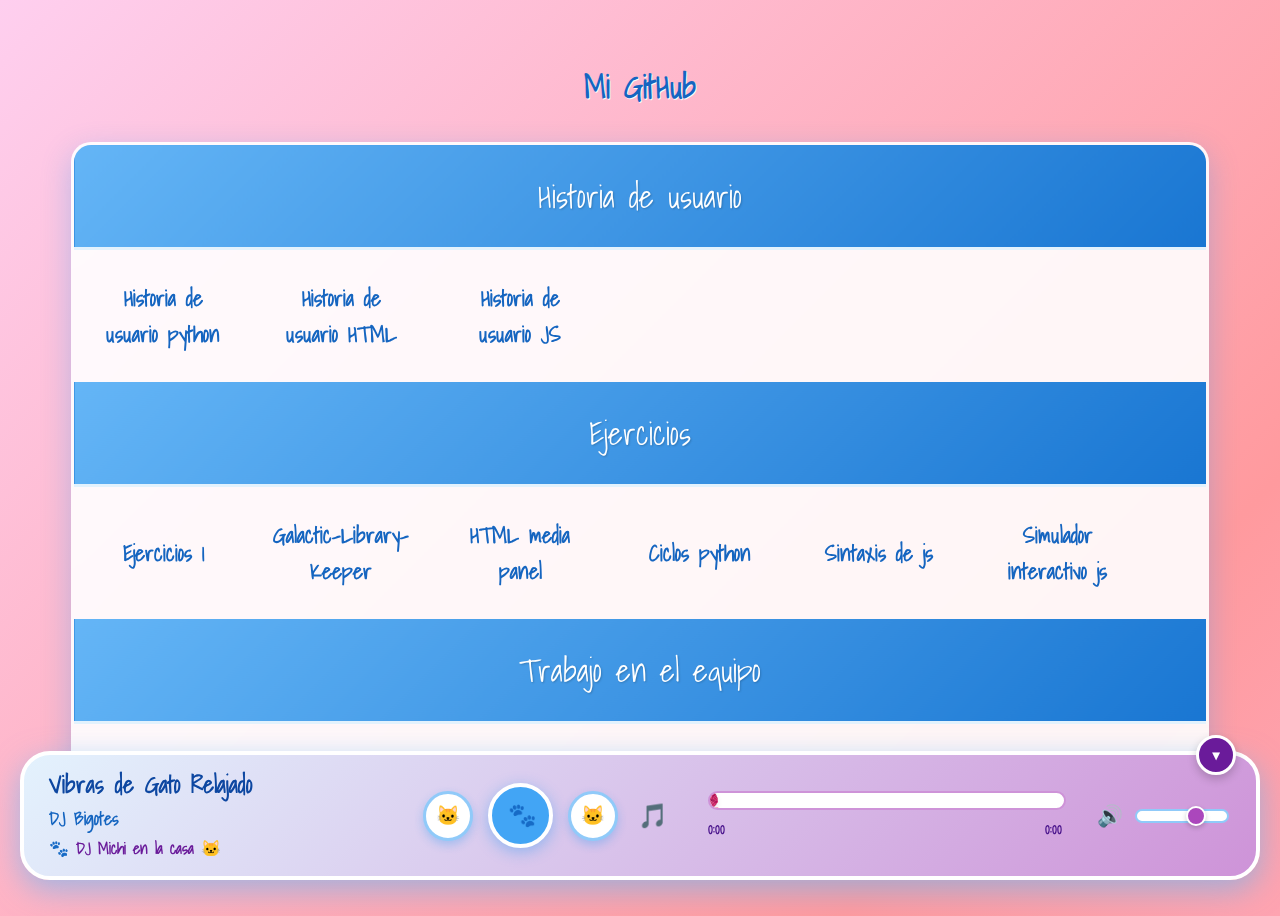
<file: index.html>
<!DOCTYPE html>
<html lang="en">

<head>
    <meta charset="UTF-8">
    <meta name="viewport" content="width=device-width, initial-scale=1.0">
    <title>☆*: .｡. o(≧▽≦)o .｡.:*☆</title>


    <link rel="stylesheet" href="styles.css">
    <link rel="stylesheet" href="cat.css">
    <link rel="stylesheet" href="music-player.css">

    <link rel="preconnect" href="https://fonts.googleapis.com">
    <link rel="preconnect" href="https://fonts.gstatic.com" crossorigin>
    <link href="https://fonts.googleapis.com/css2?family=Shadows+Into+Light&display=swap" rel="stylesheet">
</head>

<body>

    <div>
        <div class="container">
            <p>
                <a href="https://github.com/Violelo09" target="_blank">Mi GitHub</a>
            </p>

            <table>
                <tr>
                    <th colspan="19">Historia de usuario</th>
                </tr>
                <tr>
                    <td colspan="3"><a href="https://github.com/Violelo09/user-history" target="_blank">Historia de usuario python</a></td>
                    <td colspan="3"><a href="https://val-duque.github.io/Historia-de-usuario-2" target="_blank">Historia de usuario HTML</a></td>
                    <td colspan="3"><a href="https://github.com/Val-Duque/historia-de-usuario-3" target="_blank">Historia de usuario JS</a></td>
                </tr>

                <tr>
                    <th colspan="19">Ejercicios</th>
                </tr>
                <tr>
                    <td colspan="3"><a href="https://github.com/Violelo09/10-Ejercico-part1" target="_blank">Ejercicios 1</a></td>
                    <td colspan="3"><a href="https://github.com/Violelo09/Galactic-Library-Keeper" target="_blank">Galactic-Library-Keeper</a></td>
                    <td colspan="3"><a href="https://github.com/Violelo09/crudscope-html-mediapanel" target="_blank">HTML media panel</a></td>
                    <td colspan="3"><a href="https://github.com/Violelo09/Ciclos-python/upload" target="_blank">Ciclos python</a></td>
                    <td colspan="3"><a href="https://github.com/Val-Duque/Sintaxis-en-JavaScript" target="_blank">Sintaxis de js</a></td>
                    <td colspan="3"><a href="https://github.com/Val-Duque/Simulador-interactivo.git" target="_blank">Simulador interactivo js</a></td>
                </tr>


                <tr>
                    <th colspan="19">Trabajo en el equipo</th>
                </tr>
                <tr>
                    <td colspan="4"><a href="https://github.com/Violelo09/EcoRide" target="_blank">EcoRide</a></td>
                    <td colspan="4"><a href="https://github.com/Violelo09/Crudzaso_Games" target="_blank">Crudzaso Games</a></td>
                    <td colspan="4"><a href="https://github.com/FaiberCamachoDev/Mini-OS-Ubuntu" target="_blank">Mini-OS-Ubuntu</a></td>
                    <td colspan="4"><a href="https://github.com/Val-Duque/TaskFlow" target="_blank">TaskFlow</a></td>
                </tr>
            </table>
        </div>

        <!-- Scripts -->
        <script src="music-player.js"></script>
</body>
</html>
</file>
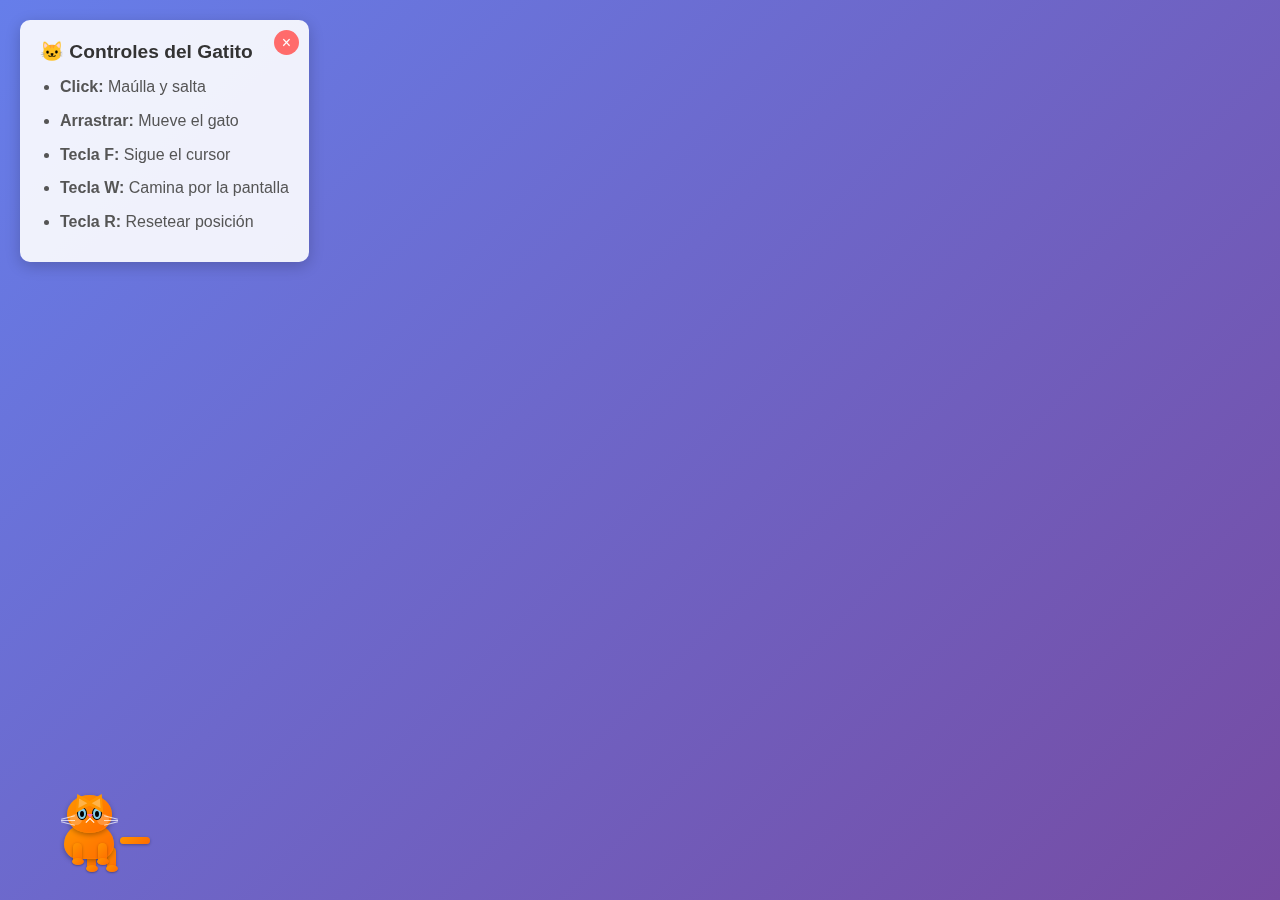
<file: cat/cat.html>
<!DOCTYPE html>
<html lang="es">
<head>
    <meta charset="UTF-8">
    <meta name="viewport" content="width=device-width, initial-scale=1.0">
    <title>Gato Animado</title>

    <link rel="stylesheet" href="cat.css">
    
    <style>
        body {
            margin: 0;
            padding: 0;
            min-height: 100vh;
            background: linear-gradient(135deg, #667eea 0%, #764ba2 100%);
            overflow: hidden;
            font-family: Arial, sans-serif;
        }
        
        .instructions {
            position: fixed;
            top: 20px;
            left: 20px;
            background: rgba(255, 255, 255, 0.9);
            padding: 20px;
            border-radius: 10px;
            box-shadow: 0 4px 15px rgba(0, 0, 0, 0.2);
            z-index: 999;
            max-width: 300px;
        }
        
        .instructions h2 {
            margin: 0 0 10px 0;
            color: #333;
            font-size: 1.2em;
        }
        
        .instructions ul {
            margin: 0;
            padding-left: 20px;
            color: #555;
            line-height: 1.8;
        }
        
        .instructions li {
            margin: 5px 0;
        }
        
        .close-btn {
            position: absolute;
            top: 10px;
            right: 10px;
            background: #ff6b6b;
            color: white;
            border: none;
            border-radius: 50%;
            width: 25px;
            height: 25px;
            cursor: pointer;
            font-size: 16px;
            line-height: 1;
        }
        
        .close-btn:hover {
            background: #ff5252;
        }
    </style>
</head>
<body>
    <!-- Instrucciones -->
    <div class="instructions" id="instructions">
        <button class="close-btn" onclick="document.getElementById('instructions').style.display='none'">×</button>
        <h2>🐱 Controles del Gatito</h2>
        <ul>
            <li><strong>Click:</strong> Maúlla y salta</li>
            <li><strong>Arrastrar:</strong> Mueve el gato</li>
            <li><strong>Tecla F:</strong> Sigue el cursor</li>
            <li><strong>Tecla W:</strong> Camina por la pantalla</li>
            <li><strong>Tecla R:</strong> Resetear posición</li>
        </ul>
    </div>

    <div class="cat-animation">
        <div class="cat">
            <div class="cat-head">
                <div class="cat-ear cat-ear-left"></div>
                <div class="cat-ear cat-ear-right"></div>
                <div class="cat-ear-inner cat-ear-inner-left"></div>
                <div class="cat-ear-inner cat-ear-inner-right"></div>
                <div class="cat-face">
                    <div class="cat-cheek cat-cheek-left"></div>
                    <div class="cat-cheek cat-cheek-right"></div>
                    <div class="cat-eye cat-eye-left">
                        <div class="cat-pupil"></div>
                    </div>
                    <div class="cat-eye cat-eye-right">
                        <div class="cat-pupil"></div>
                    </div>
                    <div class="cat-whiskers">
                        <div class="cat-whisker cat-whisker-left-1"></div>
                        <div class="cat-whisker cat-whisker-left-2"></div>
                        <div class="cat-whisker cat-whisker-left-3"></div>
                        <div class="cat-whisker cat-whisker-right-1"></div>
                        <div class="cat-whisker cat-whisker-right-2"></div>
                        <div class="cat-whisker cat-whisker-right-3"></div>
                    </div>
                    <div class="cat-nose"></div>
                    <div class="cat-mouth">
                        <div class="cat-mouth-line cat-mouth-line-left"></div>
                        <div class="cat-mouth-line cat-mouth-line-right"></div>
                    </div>
                </div>
            </div>
            <div class="cat-body"></div>
            <div class="cat-front-legs">
                <div class="cat-leg cat-leg-front-left">
                    <div class="cat-foot cat-foot-front-left"></div>
                </div>
                <div class="cat-leg cat-leg-front-right">
                    <div class="cat-foot cat-foot-front-right"></div>
                </div>
            </div>
            <div class="cat-back-legs">
                <div class="cat-leg cat-leg-back-left">
                    <div class="cat-foot cat-foot-back-left"></div>
                </div>
                <div class="cat-leg cat-leg-back-right">
                    <div class="cat-foot cat-foot-back-right"></div>
                </div>
            </div>
            <div class="cat-tail"></div>
        </div>
    </div>

    <script src="cat.js"></script>
</body>
</html>
</file>
<file: styles.css>
body {
    /* Fondo con gradiente animado (Azul, Morado, Rosa) */
    background: linear-gradient(-45deg, #4facfe, #00f2fe, #a18cd1, #fbc2eb, #ff9a9e, #fecfef);
    background-size: 400% 400%;
    animation: gradientBG 15s ease infinite;
    font-family: "Shadows Into Light", cursive;
    font-weight: 200;
    font-style: normal;
    min-height: 100vh;

    /* PADDING INFERIOR IMPORTANTE */
    padding: -56px 20px 350px 20px;
    color: #0d47a1;
}

/* Animación que mueve el fondo de colores */
@keyframes gradientBG {
    0% {
        background-position: 0% 50%;
    }

    50% {
        background-position: 100% 50%;
    }

    100% {
        background-position: 0% 50%;
    }
}

.container {
    max-width: 1200px;
    width: 90%;
    text-align: center;
    margin: 0 auto;
    padding: 20px;
}

p {
    color: #1565c0;
    font-size: 2em;
    margin-bottom: 30px;
    text-shadow: 1px 1px 0 #fafafa;
}

a {
    color: #1565c0;
    text-decoration: none;
    transition: all 0.3s ease;
    font-weight: 900;
}

a:hover {
    color: #42a5f5;
    text-decoration: underline;
    transform: translateY(-1px);
}

/* ESTILOS DE LA TABLA (PROYECTOS)*/

table {
    width: 100%;
    margin: 20px auto;
    border-collapse: collapse;
    background-color: rgba(255, 255, 255, 0.9);
    border-radius: 20px;
    overflow: hidden;
    table-layout: fixed;
    /* Asegura que las columnas respeten el ancho */
    box-shadow: 0 10px 30px rgba(33, 150, 243, 0.3);
    backdrop-filter: blur(10px);
    border: 3px solid #90caf9;
}

th {
    background: linear-gradient(135deg, #64b5f6 0%, #1976d2 100%);
    color: #ffffff;
    padding: 25px 20px;
    text-align: center;
    font-size: 2em;
    /* Tamaño aumentado */
    font-weight: 400;
    border-bottom: 3px solid #e3f2fd;
    text-shadow: 1px 1px 2px rgba(0, 0, 0, 0.2);
}

td {
    padding: 25px 20px;
    /* Tamaño aumentado */
    text-align: center;
    border-top: 1px solid #e3f2fd;
    font-size: 1.4em;
    vertical-align: middle;
    word-wrap: break-word;
    overflow-wrap: break-word;
    color: #1565c0;
}

/* Párrafos dentro de la tabla */
td p {
    margin: 0;
    padding: 0;
    line-height: 1.4;
    color: #1565c0;
    font-size: 1em;
    text-shadow: none;
}

/* Enlaces dentro de la tabla */
td a {
    display: inline-block;
    max-width: 100%;
    word-break: break-word;
    padding: 5px 0;
}

td br {
    line-height: 1.5;
}
</file>
<file: cat.css>
.cat-animation {
    position: fixed;
    bottom: 30px;
    left: -150px;
    animation: walkAndJump 10s linear infinite;
    z-index: 1000;
    pointer-events: none;
}

.cat {
    position: relative;
    width: 120px;
    height: 110px;
}

.cat-head {
    position: absolute;
    width: 65px;
    height: 55px;
    background: linear-gradient(135deg, #ff9500, #ff6b00);
    border-radius: 50% 50% 48% 48%;
    top: 0;
    left: 25px;
    box-shadow: 0 3px 8px rgba(0, 0, 0, 0.4), inset -2px -2px 0 rgba(255, 140, 0, 0.3);
    z-index: 10;
}

.cat-ear {
    position: absolute;
    width: 0;
    height: 0;
    border-left: 14px solid transparent;
    border-right: 14px solid transparent;
    border-bottom: 24px solid #ff9500;
    top: -3px;
    z-index: 11;
}

.cat-ear-left {
    left: 6px;
    transform: rotate(-28deg);
}

.cat-ear-right {
    right: 6px;
    transform: rotate(28deg);
}

.cat-ear-inner {
    position: absolute;
    width: 0;
    height: 0;
    border-left: 7px solid transparent;
    border-right: 7px solid transparent;
    border-bottom: 12px solid #ffb347;
    top: 4px;
    z-index: 12;
}

.cat-ear-inner-left {
    left: 13px;
    transform: rotate(-28deg);
}

.cat-ear-inner-right {
    right: 13px;
    transform: rotate(28deg);
}

.cat-face {
    position: absolute;
    width: 100%;
    height: 100%;
}

.cat-cheek {
    position: absolute;
    width: 18px;
    height: 16px;
    background: rgba(255, 200, 150, 0.4);
    border-radius: 50%;
    top: 28px;
}

.cat-cheek-left {
    left: 4px;
}

.cat-cheek-right {
    right: 4px;
}

.cat-eye {
    position: absolute;
    width: 12px;
    height: 16px;
    background: #87CEEB;
    border-radius: 50%;
    top: 18px;
    border: 2px solid #000;
    overflow: hidden;
    animation: blink 3s infinite;
}

.cat-eye-left {
    left: 14px;
}

.cat-eye-right {
    right: 14px;
}

.cat-pupil {
    position: absolute;
    width: 6px;
    height: 8px;
    background: #000;
    border-radius: 50%;
    top: 50%;
    left: 50%;
    transform: translate(-50%, -50%);
}

@keyframes blink {
    0%, 90%, 100% {
        height: 16px;
    }
    92%, 98% {
        height: 2px;
    }
}

.cat-whiskers {
    position: absolute;
    width: 100%;
    height: 100%;
}

.cat-whisker {
    position: absolute;
    width: 20px;
    height: 1px;
    background: #fff;
    top: 32px;
    opacity: 0.8;
}

.cat-whisker-left-1 {
    left: -8px;
    transform: rotate(-15deg);
}

.cat-whisker-left-2 {
    left: -8px;
    top: 36px;
    transform: rotate(0deg);
}

.cat-whisker-left-3 {
    left: -8px;
    top: 40px;
    transform: rotate(15deg);
}

.cat-whisker-right-1 {
    right: -8px;
    transform: rotate(15deg);
}

.cat-whisker-right-2 {
    right: -8px;
    top: 36px;
    transform: rotate(0deg);
}

.cat-whisker-right-3 {
    right: -8px;
    top: 40px;
    transform: rotate(-15deg);
}

.cat-nose {
    position: absolute;
    width: 0;
    height: 0;
    border-left: 5px solid transparent;
    border-right: 5px solid transparent;
    border-top: 6px solid #ff69b4;
    top: 28px;
    left: 50%;
    transform: translateX(-50%);
    z-index: 5;
}

.cat-mouth {
    position: absolute;
    top: 34px;
    left: 50%;
    transform: translateX(-50%);
    z-index: 4;
}

.cat-mouth-line {
    position: absolute;
    width: 8px;
    height: 1px;
    background: #fff;
    top: 0;
}

.cat-mouth-line-left {
    left: -8px;
    transform: rotate(-45deg);
    transform-origin: right center;
}

.cat-mouth-line-right {
    right: -8px;
    transform: rotate(45deg);
    transform-origin: left center;
}

.cat-body {
    position: absolute;
    width: 75px;
    height: 50px;
    background: linear-gradient(135deg, #ff9500, #ff6b00);
    border-radius: 38px 38px 25px 25px;
    top: 42px;
    left: 20px;
    box-shadow: 0 3px 8px rgba(0, 0, 0, 0.4), inset -2px -2px 0 rgba(255, 140, 0, 0.3);
    z-index: 5;
}

.cat-front-legs {
    position: absolute;
    top: 70px;
    left: 30px;
    width: 60px;
    height: 35px;
    z-index: 6;
}

.cat-back-legs {
    position: absolute;
    top: 75px;
    left: 50px;
    width: 50px;
    height: 35px;
    z-index: 4;
}

.cat-leg {
    position: absolute;
    width: 14px;
    background: linear-gradient(135deg, #ff9500, #ff6b00);
    box-shadow: 0 2px 4px rgba(0, 0, 0, 0.3);
}

.cat-leg-front-left {
    height: 28px;
    left: 5px;
    border-radius: 7px 7px 0 0;
}

.cat-leg-front-right {
    height: 28px;
    right: 5px;
    border-radius: 7px 7px 0 0;
}

.cat-leg-back-left {
    height: 32px;
    left: 5px;
    border-radius: 7px 7px 0 0;
}

.cat-leg-back-right {
    height: 32px;
    right: 5px;
    border-radius: 7px 7px 0 0;
}

.cat-foot {
    position: absolute;
    width: 18px;
    height: 10px;
    background: linear-gradient(135deg, #ff9500, #ff6b00);
    border-radius: 50%;
    bottom: -5px;
    left: 50%;
    transform: translateX(-50%);
    box-shadow: 0 2px 3px rgba(0, 0, 0, 0.3);
}

.cat-foot-front-left {
    animation: walkFrontLeft 0.6s ease-in-out infinite;
}

.cat-foot-front-right {
    animation: walkFrontRight 0.6s ease-in-out infinite;
}

.cat-foot-back-left {
    animation: walkBackLeft 0.6s ease-in-out infinite;
}

.cat-foot-back-right {
    animation: walkBackRight 0.6s ease-in-out infinite;
}

@keyframes walkFrontLeft {
    0%, 100% {
        transform: translateX(-50%) translateY(0);
    }
    50% {
        transform: translateX(-50%) translateY(-5px);
    }
}

@keyframes walkFrontRight {
    0%, 100% {
        transform: translateX(-50%) translateY(-5px);
    }
    50% {
        transform: translateX(-50%) translateY(0);
    }
}

@keyframes walkBackLeft {
    0%, 100% {
        transform: translateX(-50%) translateY(-5px);
    }
    50% {
        transform: translateX(-50%) translateY(0);
    }
}

@keyframes walkBackRight {
    0%, 100% {
        transform: translateX(-50%) translateY(0);
    }
    50% {
        transform: translateX(-50%) translateY(-5px);
    }
}

.cat-tail {
    position: absolute;
    width: 45px;
    height: 10px;
    background: linear-gradient(135deg, #ff9500, #ff6b00);
    border-radius: 10px;
    top: 60px;
    right: -30px;
    transform-origin: left center;
    animation: tailWag 0.6s ease-in-out infinite alternate;
    box-shadow: 0 2px 4px rgba(0, 0, 0, 0.3);
    z-index: 3;
}

@keyframes tailWag {
    0% {
        transform: rotate(-12deg);
    }
    100% {
        transform: rotate(12deg);
    }
}

@keyframes walkAndJump {
    0% {
        left: -150px;
        transform: translateY(0) rotate(0deg) scaleX(1);
    }
    5% {
        transform: translateY(-15px) rotate(-3deg) scaleX(1);
    }
    10% {
        transform: translateY(0) rotate(0deg) scaleX(1);
    }
    15% {
        transform: translateY(-20px) rotate(4deg) scaleX(1);
    }
    20% {
        transform: translateY(0) rotate(0deg) scaleX(1);
    }
    25% {
        transform: translateY(-25px) rotate(-4deg) scaleX(1);
    }
    30% {
        transform: translateY(0) rotate(0deg) scaleX(1);
    }
    35% {
        transform: translateY(-30px) rotate(5deg) scaleX(1);
    }
    40% {
        transform: translateY(0) rotate(0deg) scaleX(1);
    }
    45% {
        transform: translateY(-25px) rotate(-5deg) scaleX(1);
    }
    50% {
        transform: translateY(0) rotate(0deg) scaleX(1);
    }
    55% {
        transform: translateY(-20px) rotate(4deg) scaleX(1);
    }
    60% {
        transform: translateY(0) rotate(0deg) scaleX(1);
    }
    65% {
        transform: translateY(-15px) rotate(-3deg) scaleX(1);
    }
    70% {
        transform: translateY(0) rotate(0deg) scaleX(1);
    }
    75% {
        transform: translateY(-18px) rotate(3deg) scaleX(1);
    }
    80% {
        transform: translateY(0) rotate(0deg) scaleX(1);
    }
    85% {
        transform: translateY(-12px) rotate(-2deg) scaleX(1);
    }
    90% {
        transform: translateY(0) rotate(0deg) scaleX(1);
    }
    95% {
        transform: translateY(-10px) rotate(2deg) scaleX(1);
    }
    100% {
        left: calc(100% + 150px);
        transform: translateY(0) rotate(0deg) scaleX(1);
    }
}
</file>
<file: music-player.css>
/* =========================================================
   ESTILOS DEL REPRODUCTOR DE MÚSICA (TEMA DE GATITOS)
   =========================================================
   Aquí controlamos cómo se ve toda la cajita de música.
   Los colores principales son azules y morados.
*/

.music-player {
    /* POSICIÓN FIJA: Para que flote en la pantalla aunque bajes el scroll */
    position: fixed;
    bottom: 20px;
    /* Separación desde abajo */
    left: 20px;
    /* Separación desde la izquierda */
    right: 20px;
    /* Se estira a lo ancho (respetando los márgenes) */

    /* FONDO DE COLOR: Un degradado bonito */
    background: linear-gradient(135deg, #e3f2fd 0%, #ce93d8 100%);

    padding: 15px 25px;
    /* Espacio interior (relleno) */

    /* SOMBRA Y BORDES: Para que parezca flotar y tenga estilo "cristal" */
    box-shadow: 0 10px 30px rgba(100, 181, 246, 0.6);
    z-index: 999;
    /* Asegura que esté ENCIMA de todo lo demás (muy importante) */
    border: 4px solid #fff;
    /* Borde blanco grueso */
    border-radius: 30px;
    /* Bordes redondeados */
    backdrop-filter: blur(10px);
    /* Efecto de borrosidad detrás (tipo vidrio) */

    /* FUENTE: La misma letra "a mano" del resto de la página */
    font-family: 'Shadows Into Light', cursive;
}

.player-container {
    max-width: 1200px;
    /* Ancho máximo para que no se desparrame en pantallas gigantes */
    margin: 0 auto;
    /* Centrado automático */
    display: flex;
    /* Pone los elementos uno al lado del otro */
    align-items: center;
    /* Los alinea verticalmente al centro */
    gap: 20px;
    /* Espacio entre cada elemento (botones, texto, barra) */
    flex-wrap: wrap;
    /* Si no caben, bajan a la siguiente línea */
}

/* --- INFORMACIÓN DE LA CANCIÓN (Izquierda) --- */
.song-info {
    flex: 1;
    /* Ocupa el espacio disponible */
    min-width: 200px;
    color: #4a148c;
    /* Color morado oscuro para el texto */
    text-shadow: none;
}

.song-title {
    font-size: 1.5em;
    /* Tamaño de letra grande */
    font-weight: bold;
    /* Negrita */
    margin: 0 0 5px 0;
    white-space: normal;
    overflow: visible;
    text-overflow: clip;
    color: #0d47a1;
    /* Azul oscuro */
    line-height: 1.2;
}

.song-artist {
    font-size: 1.1em;
    margin: 0;
    opacity: 1;
    color: #1565c0;
    /* Azul medio */
    font-weight: 600;
}

.dj-cats-logo {
    font-size: 1em;
    margin-top: 2px;
    color: #6a1b9a;
    /* Morado */
    font-weight: bold;
}

/* --- BOTONES DE CONTROL (Play, Pause, Next) --- */
.player-controls {
    display: flex;
    align-items: center;
    gap: 15px;
    /* Separación entre botones */
}

.control-btn {
    background: #fff;
    /* Fondo blanco */
    border: 3px solid #90caf9;
    /* Borde azul suave */
    border-radius: 50%;
    /* 50% lo hace perfectamente REDONDO */
    width: 50px;
    height: 50px;
    cursor: pointer;
    /* Manita al pasar el mouse */
    transition: all 0.3s cubic-bezier(0.4, 0, 0.2, 1);
    /* Animación suave al presionar */

    /* Centrar el icono dentro del círculo */
    display: flex;
    align-items: center;
    justify-content: center;

    font-size: 1.2em;
    color: #1565c0;
    /* Color del icono */
    box-shadow: 0 4px 10px rgba(33, 150, 243, 0.3);
    position: relative;
    overflow: hidden;
}

/* Efecto al pasar el mouse por encima */
.control-btn:hover {
    background: #e3f2fd;
    /* Se pone azulito claro */
    border-color: #1565c0;
    transform: translateY(-3px) scale(1.05);
    /* Se levanta y crece un poco */
    box-shadow: 0 6px 15px rgba(21, 101, 192, 0.3);
    /* La sombra crece */
}

/* Efecto al hacer click */
.control-btn:active {
    transform: translateY(0) scale(0.95);
    /* Se hunde un poco */
}

/* BOTÓN DE PLAY (Es más grande y azul) */
.play-btn {
    width: 65px;
    height: 65px;
    background: #42a5f5;
    /* Todo azul */
    border: 4px solid #fff;
    color: #fff;
    /* Icono blanco */
    box-shadow: 0 4px 15px rgba(33, 150, 243, 0.4);
}

.play-btn:hover {
    background: #1e88e5;
    /* Azul más oscuro al pasar el mouse */
    border-color: #fff;
    box-shadow: 0 6px 20px rgba(33, 150, 243, 0.5);
}

/* --- ICONOS (Emojis usados como iconos) --- */
.play-icon::before {
    content: "🐾";
    /* Huellita para Play */
    font-size: 1.2em;
    margin-left: 3px;
}

.pause-icon::before {
    content: "⏸️";
    /* Pausa estándar */
    font-size: 1.2em;
}

.prev-icon::before {
    content: "🐱";
    /* Gatito mirando atrás */
    font-size: 1em;
    transform: scaleX(-1);
    /* Voltear el gato para que mire a la izquierda */
    display: inline-block;
}

.next-icon::before {
    content: "🐱";
    /* Gatito mirando adelante */
    font-size: 1em;
}

/* --- BARRA DE PROGRESO (Línea de tiempo) --- */
.progress-container {
    flex: 1;
    /* Ocupa el espacio sobrante en el medio */
    min-width: 200px;
    margin: 0 15px;
}

.progress-bar {
    width: 100%;
    height: 15px;
    background: #fff;
    /* Fondo blanco de la barra vacía */
    border-radius: 15px;
    cursor: pointer;
    position: relative;
    overflow: hidden;
    border: 2px solid #ce93d8;
    /* Borde morado */
}

/* La parte rellena de la barra (el progreso actual) */
.progress-fill {
    height: 100%;
    /* Rayitas diagonales animadas */
    background: repeating-linear-gradient(45deg,
            #42a5f5,
            #42a5f5 10px,
            #ab47bc 10px,
            #ab47bc 20px);
    border-radius: 15px;
    width: 0%;
    /* JS cambia esto mientras avanza la canción */
    transition: width 0.1s ease;
    position: relative;
    box-shadow: 0 2px 8px rgba(33, 150, 243, 0.3);
}

/* La bolita al final de la barra (una madeja de lana 🧶) */
.progress-fill::after {
    content: "🧶";
    position: absolute;
    right: -10px;
    top: 50%;
    transform: translateY(-50%);
    font-size: 18px;
    filter: drop-shadow(0 2px 2px rgba(0, 0, 0, 0.1));
    animation: spin 2s linear infinite;
    /* Gira sola */
}

/* Animación de giro para la lana */
@keyframes spin {
    0% {
        transform: translateY(-50%) rotate(0deg);
    }

    100% {
        transform: translateY(-50%) rotate(360deg);
    }
}

.time-display {
    display: flex;
    justify-content: space-between;
    font-size: 1em;
    color: #4a148c;
    margin-top: 5px;
    font-weight: bold;
}

/* --- VOLUMEN --- */
.volume-container {
    display: flex;
    align-items: center;
    gap: 10px;
    min-width: 120px;
}

.volume-icon {
    color: #1565c0;
    font-size: 1.3em;
    cursor: pointer;
    transition: transform 0.2s;
}

.volume-icon:hover {
    transform: scale(1.2);
    /* Crece un poquito */
}

/* Estilo del deslizador de volumen (Slider) */
.volume-slider {
    width: 90px;
    height: 10px;
    background: #fff;
    border-radius: 15px;
    outline: none;
    cursor: pointer;
    -webkit-appearance: none;
    /* Quita el estilo feo por defecto del navegador */
    appearance: none;
    border: 2px solid #90caf9;
}

/* La bolita del volumen */
.volume-slider::-webkit-slider-thumb {
    -webkit-appearance: none;
    width: 20px;
    height: 20px;
    background: #ab47bc;
    /* Morado */
    border: 2px solid #fff;
    border-radius: 50%;
    cursor: pointer;
    box-shadow: 0 2px 5px rgba(0, 0, 0, 0.2);
    transition: all 0.2s ease;
}

.volume-slider::-webkit-slider-thumb:hover {
    transform: scale(1.2);
}

/* --- ANIMACIONES DIVERTIDAS --- */

/* Gatito bailando encima del reproductor */
.dancing-cat {
    position: absolute;
    right: 30px;
    top: -50px;
    /* Sale por arriba */
    font-size: 3.5em;
    opacity: 0;
    /* Invisible al principio */
    transition: all 0.4s ease;
    filter: drop-shadow(0 4px 8px rgba(0, 0, 0, 0.1));
}

/* Cuando esta clase 'active' se añade, el gato aparece y baila */
.dancing-cat.active {
    opacity: 1;
    animation: djDance 0.6s ease-in-out infinite alternate;
}

@keyframes djDance {
    0% {
        transform: rotate(-10deg) translateY(0px) scale(1);
    }

    100% {
        transform: rotate(10deg) translateY(-10px) scale(1.1);
    }
}

/* Barras de ecualizador (saltan con la música simulada) */
.equalizer {
    position: absolute;
    left: 30px;
    top: -35px;
    display: flex;
    gap: 4px;
    opacity: 0;
    /* Invisible si no hay música */
    transition: opacity 0.3s ease;
    background: rgba(255, 255, 255, 0.8);
    padding: 5px 10px;
    border-radius: 10px;
    border: 2px solid #ce93d8;
}

.equalizer.active {
    opacity: 1;
}

.eq-bar {
    width: 6px;
    background: #42a5f5;
    border-radius: 3px;
    animation: equalizer 0.5s ease-in-out infinite alternate;
}

/* Cada barra tiene un retardo diferente para que parezca aleatorio */
.eq-bar:nth-child(1) {
    height: 15px;
    animation-delay: 0s;
}

.eq-bar:nth-child(2) {
    height: 25px;
    animation-delay: 0.1s;
}

.eq-bar:nth-child(3) {
    height: 20px;
    animation-delay: 0.2s;
}

.eq-bar:nth-child(4) {
    height: 30px;
    animation-delay: 0.3s;
}

.eq-bar:nth-child(5) {
    height: 18px;
    animation-delay: 0.4s;
}

@keyframes equalizer {
    0% {
        transform: scaleY(0.3);
    }

    /* Encoje */
    100% {
        transform: scaleY(1);
    }

    /* Estira */
}

/* --- LISTA DE REPRODUCCIÓN (Playlist) --- */
.playlist-container {
    position: absolute;
    bottom: 110%;
    /* Aparece ENCIMA del reproductor */
    left: 20px;
    right: 20px;
    background: rgba(255, 255, 255, 0.95);
    max-height: 300px;
    overflow-y: auto;
    /* Scroll si hay muchas canciones */
    border: 4px solid #ce93d8;
    border-radius: 20px;

    /* Efecto de aparición */
    transform: translateY(20px) scale(0.95);
    opacity: 0;
    pointer-events: none;
    /* No se puede clickear si está oculta */

    transition: all 0.3s cubic-bezier(0.4, 0, 0.2, 1);
    box-shadow: 0 -5px 20px rgba(171, 71, 188, 0.4);
    font-family: 'Shadows Into Light', cursive;
}

.playlist-container.show {
    transform: translateY(0) scale(1);
    opacity: 1;
    pointer-events: auto;
    /* Ahora sí se puede clickear */
}

.playlist-header {
    padding: 15px 20px;
    background: #f3e5f5;
    border-bottom: 2px solid #ce93d8;
    color: #6a1b9a;
    font-weight: bold;
    font-size: 1.3em;
    text-align: center;
    position: sticky;
    top: 0;
    z-index: 10;
}

.playlist-item {
    padding: 15px 20px;
    border-bottom: 1px solid #f3e5f5;
    cursor: pointer;
    color: #7b1fa2;
    transition: all 0.2s ease;
    display: flex;
    justify-content: space-between;
    align-items: center;
}

.playlist-item:hover {
    background: #e3f2fd;
    padding-left: 25px;
    /* Efecto de desplazamiento a la derecha */
    color: #1565c0;
}

/* Canción que está sonando actualmente */
.playlist-item.active {
    background: #e1bee7;
    color: #4a148c;
    font-weight: bold;
    border-left: 5px solid #8e24aa;
}

.playlist-item.active::after {
    content: "🐱";
}

.playlist-toggle {
    background: none;
    border: none;
    color: #1565c0;
    font-size: 1.5em;
    cursor: pointer;
    padding: 5px;
    border-radius: 50%;
    transition: all 0.2s ease;
    width: 40px;
    height: 40px;
    display: flex;
    align-items: center;
    justify-content: center;
}

.playlist-toggle:hover {
    background: #e3f2fd;
    transform: rotate(15deg);
}

/* --- BOTÓN MINIMIZAR (Flecha ▲ / ▼) --- */
.minimize-btn {
    position: absolute;
    top: -20px;
    /* Sale por arriba un poquito */
    right: 20px;
    width: 40px;
    height: 40px;
    background: #6a1b9a;
    /* Morado */
    border: 3px solid #fff;
    border-radius: 50%;
    color: white;
    font-weight: bold;
    cursor: pointer;
    z-index: 1000;
    box-shadow: 0 4px 10px rgba(0, 0, 0, 0.2);
    display: flex;
    align-items: center;
    justify-content: center;
    transition: all 0.3s ease;
}

.minimize-btn:hover {
    transform: scale(1.1);
    background: #8e24aa;
}

/* Personalizar barra de scroll de la lista */
.playlist-container::-webkit-scrollbar {
    width: 8px;
}

.playlist-container::-webkit-scrollbar-track {
    background: #fff;
    border-radius: 0 20px 20px 0;
}

.playlist-container::-webkit-scrollbar-thumb {
    background: #ce93d8;
    border-radius: 4px;
}

.playlist-container::-webkit-scrollbar-thumb:hover {
    background: #ba68c8;
}


/* =========================================================
   DISEÑO RESPONSIVO (MÓVILES)
   =========================================================
   Aquí cambiamos las cosas para que se vean bien en celulares
*/

@media (max-width: 768px) {
    .music-player {
        padding: 10px 15px;
        /* Menos relleno */
        bottom: 10px;
        left: 10px;
        right: 10px;
    }

    .player-container {
        gap: 10px;
    }

    .control-btn {
        width: 40px;
        height: 40px;
        font-size: 1em;
    }

    /* Botones más pequeños */
    .play-btn {
        width: 55px;
        height: 55px;
    }

    .volume-slider {
        width: 60px;
    }

    /* Slider más corto */
}

@media (max-width: 480px) {

    /* En pantallas MUY pequeñas, ponemos cosas una debajo de otra */
    .player-container {
        flex-direction: column;
        gap: 8px;
    }

    .song-info {
        text-align: center;
    }

    /* Texto centrado */

    /* El gato y el ecualizador desaparecen para ahorrar espacio */
    .dancing-cat,
    .equalizer {
        display: none;
    }

    .progress-container {
        order: -1;
        width: 100%;
        margin: 0;
    }
}


/* =========================================================
   ESTADO MINIMIZADO (Cuando le das a la flechita ▼)
   =========================================================
*/

.music-player.minimized {
    width: auto;
    /* Ya no ocupa todo el ancho */
    padding: 10px 20px;
    left: auto;
    /* Se pega a la derecha */
    right: 20px;
    bottom: 20px;
    border-radius: 50px;
    /* Se vuelve una píldora redonda */
}

/* Cuando está minimizado, OCULTAMOS todo esto: */
.music-player.minimized .song-info,
.music-player.minimized .progress-container,
.music-player.minimized .volume-container,
.music-player.minimized .dancing-cat,
.music-player.minimized .equalizer,
.music-player.minimized .playlist-toggle {
    display: none !important;
}

/* Solo dejamos los botones principales */
.music-player.minimized .player-controls {
    gap: 10px;
}
</file>
<file: cat/cat.css>
.cat-animation {
    position: fixed;
    bottom: 30px;
    left: -150px;
    animation: walkAndJump 10s linear infinite;
    z-index: 1000;
    pointer-events: auto;
    cursor: grab;
    transition: transform 0.3s ease;
}

.cat-animation:active {
    cursor: grabbing;
}

.cat {
    position: relative;
    width: 80px;
    height: 75px;
    transform-origin: center center;
}

.cat-head {
    position: absolute;
    width: 45px;
    height: 38px;
    background: linear-gradient(135deg, #ff9500, #ff6b00);
    border-radius: 50% 50% 48% 48%;
    top: 0;
    left: 17px;
    box-shadow: 0 2px 5px rgba(0, 0, 0, 0.3), inset -1px -1px 0 rgba(255, 140, 0, 0.3);
    z-index: 10;
}

.cat-ear {
    position: absolute;
    width: 0;
    height: 0;
    border-left: 10px solid transparent;
    border-right: 10px solid transparent;
    border-bottom: 16px solid #ff9500;
    top: -2px;
    z-index: 11;
}

.cat-ear-left {
    left: 4px;
    transform: rotate(-28deg);
}

.cat-ear-right {
    right: 4px;
    transform: rotate(28deg);
}

.cat-ear-inner {
    position: absolute;
    width: 0;
    height: 0;
    border-left: 5px solid transparent;
    border-right: 5px solid transparent;
    border-bottom: 8px solid #ffb347;
    top: 3px;
    z-index: 12;
}

.cat-ear-inner-left {
    left: 9px;
    transform: rotate(-28deg);
}

.cat-ear-inner-right {
    right: 9px;
    transform: rotate(28deg);
}

.cat-face {
    position: absolute;
    width: 100%;
    height: 100%;
}

.cat-cheek {
    position: absolute;
    width: 12px;
    height: 11px;
    background: rgba(255, 200, 150, 0.4);
    border-radius: 50%;
    top: 19px;
}

.cat-cheek-left {
    left: 3px;
}

.cat-cheek-right {
    right: 3px;
}

.cat-eye {
    position: absolute;
    width: 8px;
    height: 11px;
    background: #87CEEB;
    border-radius: 50%;
    top: 12px;
    border: 1.5px solid #000;
    overflow: hidden;
    animation: blink 4s infinite;
}

.cat-eye-left {
    left: 10px;
}

.cat-eye-right {
    right: 10px;
}

.cat-pupil {
    position: absolute;
    width: 4px;
    height: 6px;
    background: #000;
    border-radius: 50%;
    top: 50%;
    left: 50%;
    transform: translate(-50%, -50%);
}

@keyframes blink {
    0%, 92%, 100% {
        height: 11px;
    }
    94%, 96% {
        height: 1px;
    }
}

.cat-whiskers {
    position: absolute;
    width: 100%;
    height: 100%;
}

.cat-whisker {
    position: absolute;
    width: 14px;
    height: 0.8px;
    background: #fff;
    top: 22px;
    opacity: 0.7;
}

.cat-whisker-left-1 {
    left: -6px;
    transform: rotate(-15deg);
}

.cat-whisker-left-2 {
    left: -6px;
    top: 25px;
    transform: rotate(0deg);
}

.cat-whisker-left-3 {
    left: -6px;
    top: 28px;
    transform: rotate(15deg);
}

.cat-whisker-right-1 {
    right: -6px;
    transform: rotate(15deg);
}

.cat-whisker-right-2 {
    right: -6px;
    top: 25px;
    transform: rotate(0deg);
}

.cat-whisker-right-3 {
    right: -6px;
    top: 28px;
    transform: rotate(-15deg);
}

.cat-nose {
    position: absolute;
    width: 0;
    height: 0;
    border-left: 3.5px solid transparent;
    border-right: 3.5px solid transparent;
    border-top: 4px solid #ff69b4;
    top: 19px;
    left: 50%;
    transform: translateX(-50%);
    z-index: 5;
}

.cat-mouth {
    position: absolute;
    top: 23px;
    left: 50%;
    transform: translateX(-50%);
    z-index: 4;
}

.cat-mouth-line {
    position: absolute;
    width: 6px;
    height: 0.8px;
    background: #fff;
    top: 0;
}

.cat-mouth-line-left {
    left: -6px;
    transform: rotate(-45deg);
    transform-origin: right center;
}

.cat-mouth-line-right {
    right: -6px;
    transform: rotate(45deg);
    transform-origin: left center;
}

.cat-body {
    position: absolute;
    width: 50px;
    height: 35px;
    background: linear-gradient(135deg, #ff9500, #ff6b00);
    border-radius: 25px 25px 18px 18px;
    top: 29px;
    left: 14px;
    box-shadow: 0 2px 5px rgba(0, 0, 0, 0.3), inset -1px -1px 0 rgba(255, 140, 0, 0.3);
    z-index: 5;
}

.cat-front-legs {
    position: absolute;
    top: 48px;
    left: 20px;
    width: 40px;
    height: 25px;
    z-index: 6;
}

.cat-back-legs {
    position: absolute;
    top: 52px;
    left: 34px;
    width: 35px;
    height: 25px;
    z-index: 4;
}

.cat-leg {
    position: absolute;
    width: 9px;
    background: linear-gradient(135deg, #ff9500, #ff6b00);
    box-shadow: 0 1px 3px rgba(0, 0, 0, 0.3);
}

.cat-leg-front-left {
    height: 19px;
    left: 3px;
    border-radius: 5px 5px 0 0;
}

.cat-leg-front-right {
    height: 19px;
    right: 3px;
    border-radius: 5px 5px 0 0;
}

.cat-leg-back-left {
    height: 22px;
    left: 3px;
    border-radius: 5px 5px 0 0;
}

.cat-leg-back-right {
    height: 22px;
    right: 3px;
    border-radius: 5px 5px 0 0;
}

.cat-foot {
    position: absolute;
    width: 12px;
    height: 7px;
    background: linear-gradient(135deg, #ff9500, #ff6b00);
    border-radius: 50%;
    bottom: -3px;
    left: 50%;
    transform: translateX(-50%);
    box-shadow: 0 1px 2px rgba(0, 0, 0, 0.3);
}

.cat-foot-front-left {
    animation: walkFrontLeft 0.6s ease-in-out infinite;
}

.cat-foot-front-right {
    animation: walkFrontRight 0.6s ease-in-out infinite;
}

.cat-foot-back-left {
    animation: walkBackLeft 0.6s ease-in-out infinite;
}

.cat-foot-back-right {
    animation: walkBackRight 0.6s ease-in-out infinite;
}

@keyframes walkFrontLeft {
    0%, 100% {
        transform: translateX(-50%) translateY(0);
    }
    50% {
        transform: translateX(-50%) translateY(-3px);
    }
}

@keyframes walkFrontRight {
    0%, 100% {
        transform: translateX(-50%) translateY(-3px);
    }
    50% {
        transform: translateX(-50%) translateY(0);
    }
}

@keyframes walkBackLeft {
    0%, 100% {
        transform: translateX(-50%) translateY(-3px);
    }
    50% {
        transform: translateX(-50%) translateY(0);
    }
}

@keyframes walkBackRight {
    0%, 100% {
        transform: translateX(-50%) translateY(0);
    }
    50% {
        transform: translateX(-50%) translateY(-3px);
    }
}

.cat-tail {
    position: absolute;
    width: 30px;
    height: 7px;
    background: linear-gradient(135deg, #ff9500, #ff6b00);
    border-radius: 7px;
    top: 42px;
    right: -20px;
    transform-origin: left center;
    animation: tailWag 0.8s ease-in-out infinite alternate;
    box-shadow: 0 1px 3px rgba(0, 0, 0, 0.3);
    z-index: 3;
}

@keyframes tailWag {
    0% {
        transform: rotate(-10deg);
    }
    100% {
        transform: rotate(10deg);
    }
}

@keyframes walkAndJump {
    0% {
        left: -150px;
        transform: translateY(0) rotate(0deg) scaleX(1);
    }
    5% {
        transform: translateY(-15px) rotate(-3deg) scaleX(1);
    }
    10% {
        transform: translateY(0) rotate(0deg) scaleX(1);
    }
    15% {
        transform: translateY(-20px) rotate(4deg) scaleX(1);
    }
    20% {
        transform: translateY(0) rotate(0deg) scaleX(1);
    }
    25% {
        transform: translateY(-25px) rotate(-4deg) scaleX(1);
    }
    30% {
        transform: translateY(0) rotate(0deg) scaleX(1);
    }
    35% {
        transform: translateY(-30px) rotate(5deg) scaleX(1);
    }
    40% {
        transform: translateY(0) rotate(0deg) scaleX(1);
    }
    45% {
        transform: translateY(-25px) rotate(-5deg) scaleX(1);
    }
    50% {
        transform: translateY(0) rotate(0deg) scaleX(1);
    }
    55% {
        transform: translateY(-20px) rotate(4deg) scaleX(1);
    }
    60% {
        transform: translateY(0) rotate(0deg) scaleX(1);
    }
    65% {
        transform: translateY(-15px) rotate(-3deg) scaleX(1);
    }
    70% {
        transform: translateY(0) rotate(0deg) scaleX(1);
    }
    75% {
        transform: translateY(-18px) rotate(3deg) scaleX(1);
    }
    80% {
        transform: translateY(0) rotate(0deg) scaleX(1);
    }
    85% {
        transform: translateY(-12px) rotate(-2deg) scaleX(1);
    }
    90% {
        transform: translateY(0) rotate(0deg) scaleX(1);
    }
    95% {
        transform: translateY(-10px) rotate(2deg) scaleX(1);
    }
    100% {
        left: calc(100% + 150px);
        transform: translateY(0) rotate(0deg) scaleX(1);
    }
}
</file>
